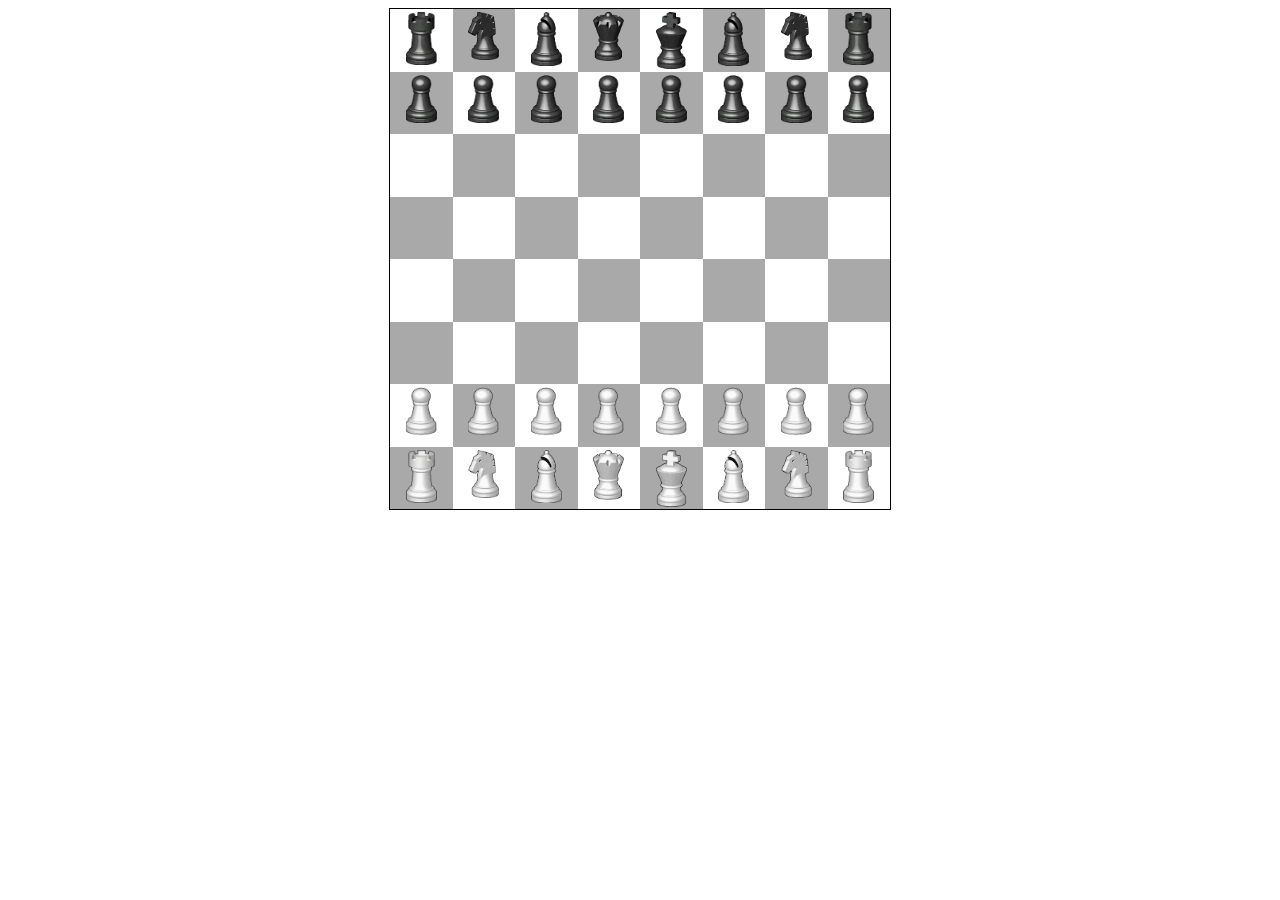
<file: Activities/ChessboardActivity/index.html>
<!DOCTYPE html>
<html lang="en">
<head>
    <meta charset="UTF-8">
    <meta name="viewport" content="width=device-width, initial-scale=1.0">
    <link rel="stylesheet" href="style.css">
    <title>Chessboard</title>
</head>
<body>
    
    <div class="chessboard">
        <div class="cell"><img src="assets/brook.png"></div><div class="cell b"><img src="assets/bknight.png"></div><div class="cell"><img src="assets/bbishop.png"></div><div class="cell b"><img src="assets/bqueen.png"></div>
        <div class="cell"><img src="assets/bking.png"></div><div class="cell b"><img src="assets/bbishop.png"></div><div class="cell"><img src="assets/bknight.png"></div><div class="cell b"><img src="assets/brook.png"></div>

        <div class="cell b"><img src="assets/bpawn.png"></div><div class="cell"><img src="assets/bpawn.png"></div><div class="cell b"><img src="assets/bpawn.png"></div><div class="cell"><img src="assets/bpawn.png"></div>
        <div class="cell b"><img src="assets/bpawn.png"></div><div class="cell"><img src="assets/bpawn.png"></div><div class="cell b"><img src="assets/bpawn.png"></div><div class="cell"><img src="assets/bpawn.png"></div>
        <!---->
        <div class="cell"></div><div class="cell b"></div><div class="cell"></div><div class="cell b"></div>
        <div class="cell"></div><div class="cell b"></div><div class="cell"></div><div class="cell b"></div>

        <div class="cell b"></div><div class="cell"></div><div class="cell b"></div><div class="cell"></div>
        <div class="cell b"></div><div class="cell"></div><div class="cell b"></div><div class="cell"></div>

        <div class="cell"></div><div class="cell b"></div><div class="cell"></div><div class="cell b"></div>
        <div class="cell"></div><div class="cell b"></div><div class="cell"></div><div class="cell b"></div>

        <div class="cell b"></div><div class="cell"></div><div class="cell b"></div><div class="cell"></div>
        <div class="cell b"></div><div class="cell"></div><div class="cell b"></div><div class="cell"></div>
        <!---->
        <div class="cell"><img src="assets/wpawn.png"></div><div class="cell b"><img src="assets/wpawn.png"></div><div class="cell"><img src="assets/wpawn.png"></div><div class="cell b"><img src="assets/wpawn.png"></div>
        <div class="cell"><img src="assets/wpawn.png"></div><div class="cell b"><img src="assets/wpawn.png"></div><div class="cell"><img src="assets/wpawn.png"></div><div class="cell b"><img src="assets/wpawn.png"></div>

        <div class="cell b"><img src="assets/wrook.png"></div><div class="cell"><img src="assets/wknight.png"></div><div class="cell b"><img src="assets/wbishop.png"></div><div class="cell"><img src="assets/wqueen.png"></div>
        <div class="cell b"><img src="assets/wking.png"></div><div class="cell"><img src="assets/wbishop.png"></div><div class="cell b"><img src="assets/wknight.png"></div><div class="cell"><img src="assets/wrook.png"></div>

    </div>

</body>
</html>
</file>
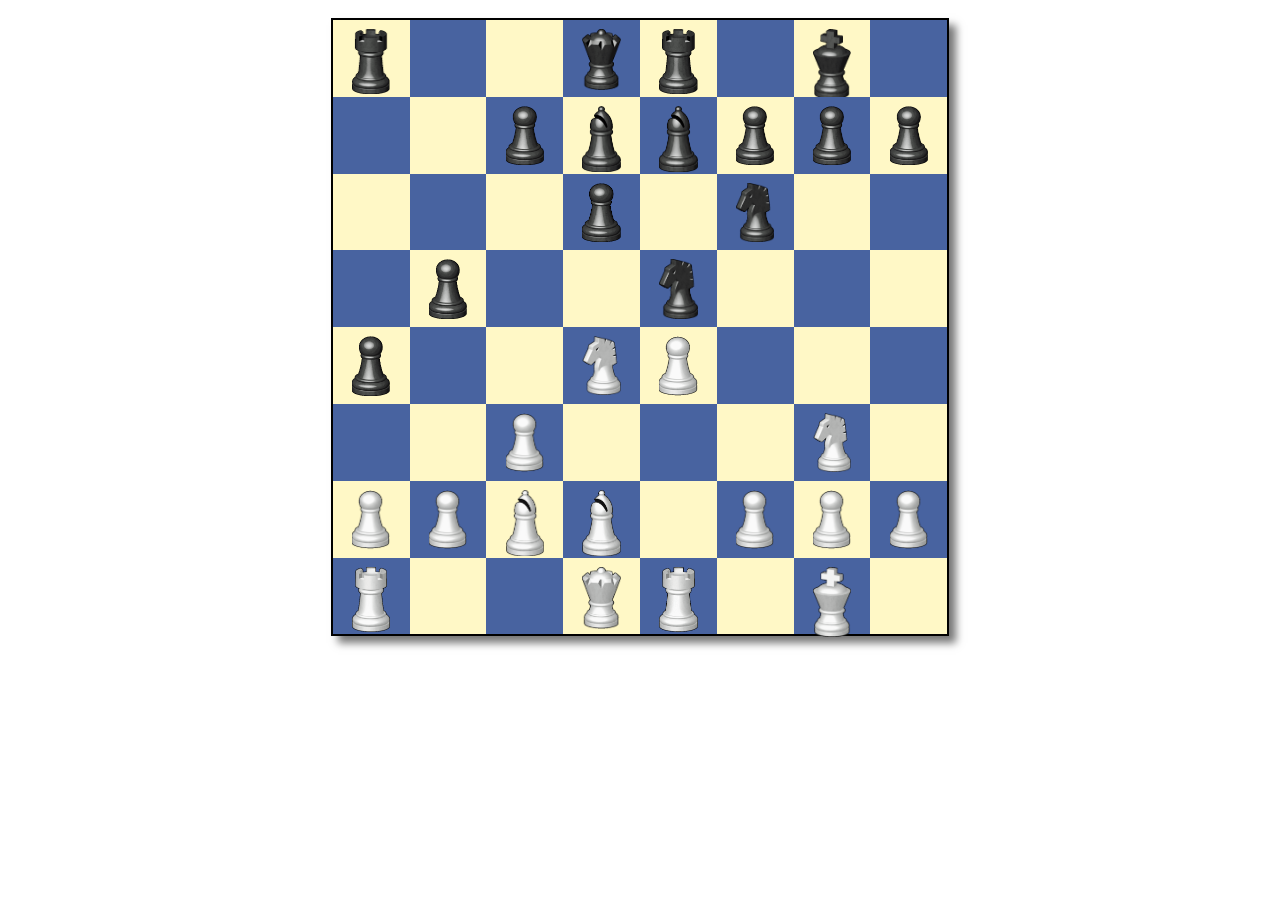
<file: Activities/GridChessboardActivity/index.html>
<!DOCTYPE html>
<html lang="en">
<head>
    <meta charset="UTF-8">
    <meta name="viewport" content="width=device-width, initial-scale=1.0">
    <link rel="stylesheet" href="style.css">
    <title>Chessboard</title>
</head>
<body>
    
    <div class="chessboard">
        <div class="cell"><img src="assets/brook.png"></div><div class="cell b"></div><div class="cell"></div><div class="cell b"><img src="assets/bqueen.png"></div>
        <div class="cell"><img src="assets/brook.png"></div><div class="cell b"></div><div class="cell"><img src="assets/bking.png"></div><div class="cell b"></div>

        <div class="cell b"></div><div class="cell"></div><div class="cell b"><img src="assets/bpawn.png"></div><div class="cell"><img src="assets/bbishop.png"></div>
        <div class="cell b"><img src="assets/bbishop.png"></div><div class="cell"><img src="assets/bpawn.png"></div><div class="cell b"><img src="assets/bpawn.png"></div><div class="cell"><img src="assets/bpawn.png"></div>
        <!---->
        <div class="cell"></div><div class="cell b"></div><div class="cell"></div><div class="cell b"><img src="assets/bpawn.png"></div>
        <div class="cell"></div><div class="cell b"><img src="assets/bknight.png"></div><div class="cell"></div><div class="cell b"></div>

        <div class="cell b"></div><div class="cell"><img src="assets/bpawn.png"></div><div class="cell b"></div><div class="cell"></div>
        <div class="cell b"><img src="assets/bknight.png"></div><div class="cell"></div><div class="cell b"></div><div class="cell"></div>

        <div class="cell"><img src="assets/bpawn.png"></div><div class="cell b"></div><div class="cell"></div><div class="cell b"><img src="assets/wknight.png"></div>
        <div class="cell"><img src="assets/wpawn.png"></div><div class="cell b"></div><div class="cell"></div><div class="cell b"></div>

        <div class="cell b"></div><div class="cell"></div><div class="cell b"><img src="assets/wpawn.png"></div><div class="cell"></div>
        <div class="cell b"></div><div class="cell"></div><div class="cell b"><img src="assets/wknight.png"></div><div class="cell"></div>
        <!---->
        <div class="cell"><img src="assets/wpawn.png"></div><div class="cell b"><img src="assets/wpawn.png"></div><div class="cell"><img src="assets/wbishop.png"></div><div class="cell b"><img src="assets/wbishop.png"></div>
        <div class="cell"></div><div class="cell b"><img src="assets/wpawn.png"></div><div class="cell"><img src="assets/wpawn.png"></div><div class="cell b"><img src="assets/wpawn.png"></div>

        <div class="cell b"><img src="assets/wrook.png"></div><div class="cell"></div><div class="cell b"></div><div class="cell"><img src="assets/wqueen.png"></div>
        <div class="cell b"><img src="assets/wrook.png"></div><div class="cell"></div><div class="cell b"><img src="assets/wking.png"></div><div class="cell"></div>

    </div>

</body>
</html>
</file>
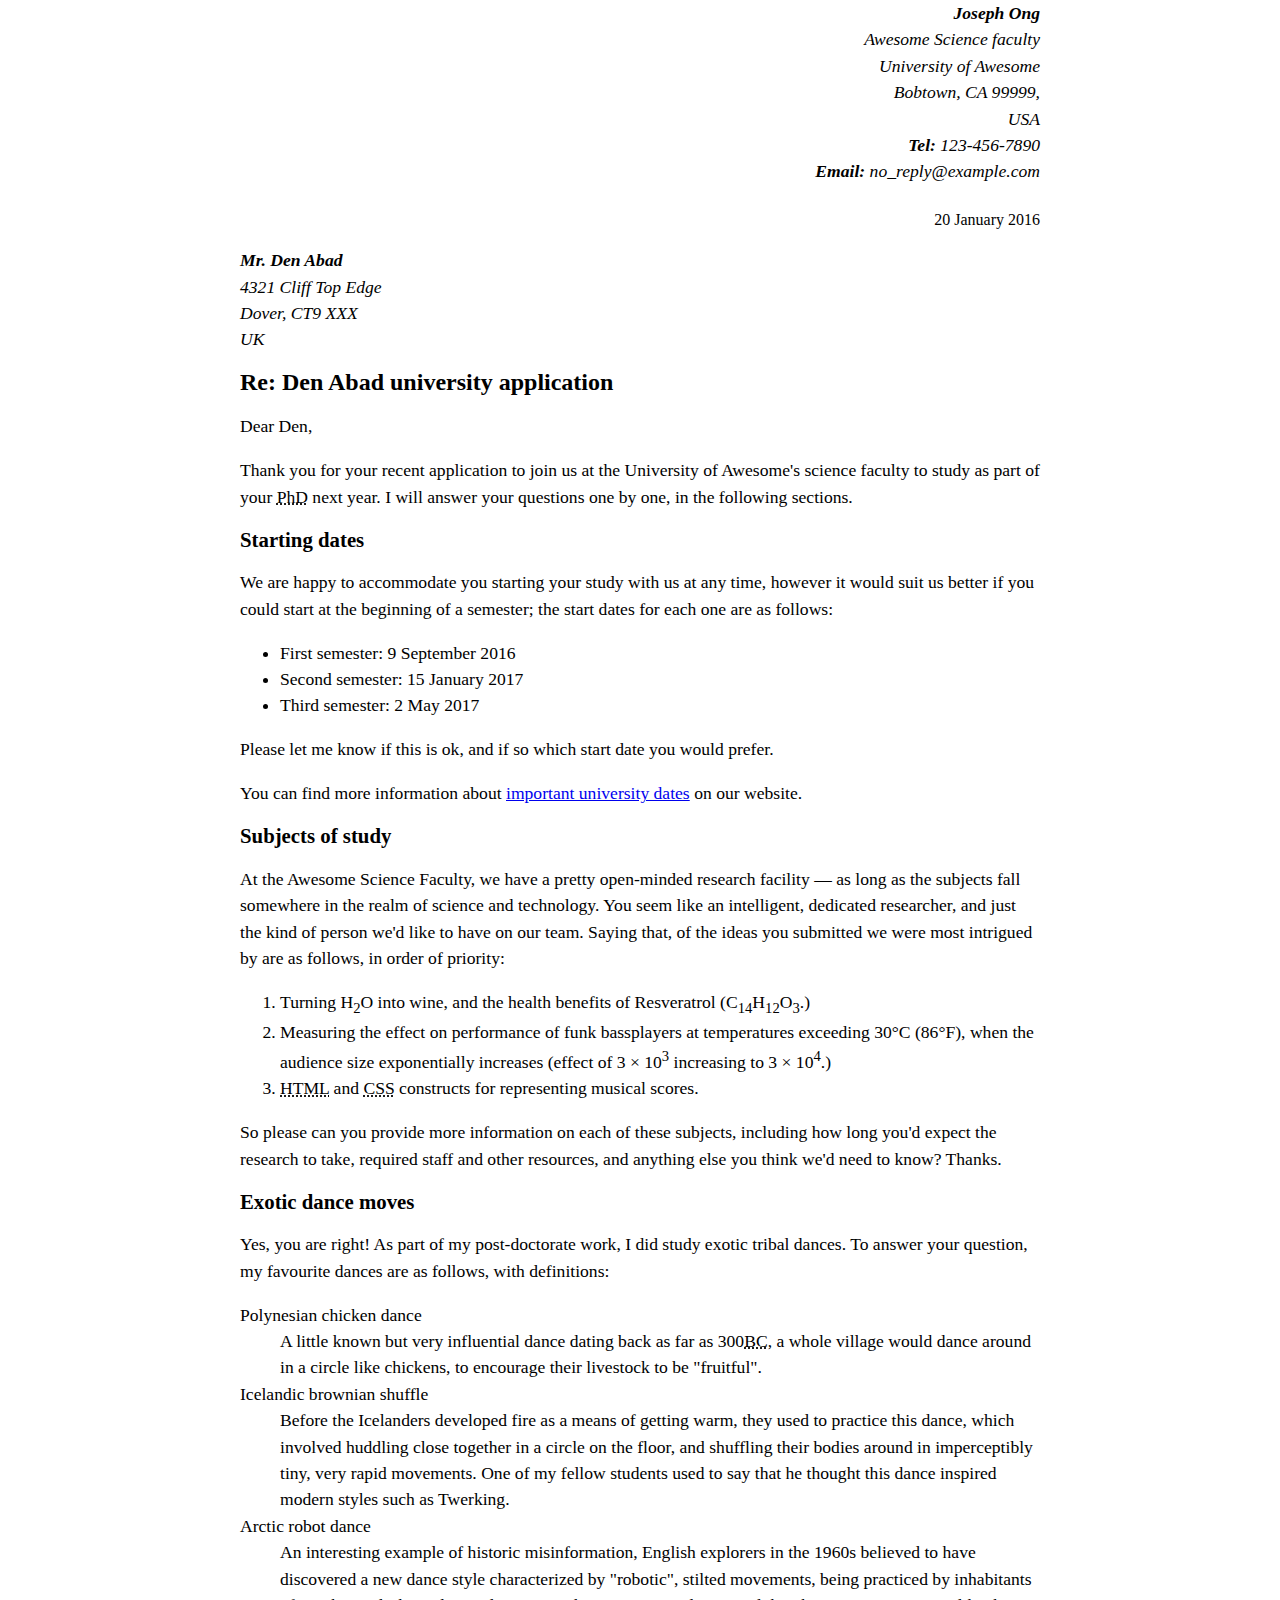
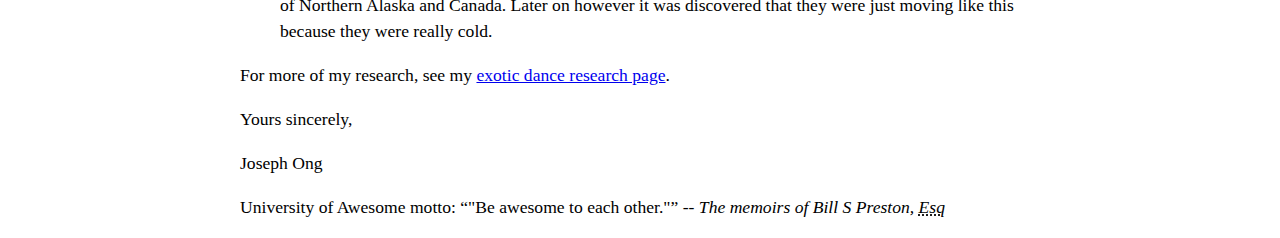
<file: Activities/LetterActivity/index.html>
<!DOCTYPE html>
<html>
<head>
    <meta charset="UTF-8">
    <meta name="author" content="Joseph Ong">
    <style>
        body {
        max-width: 800px;
        margin: 0 auto;
        }

        .sender-column {
        text-align: right;
        }

        time.sender-column{
            display:block;
        }

        h1 {
        font-size: 1.5em;
        }

        h2 {
        font-size: 1.3em;
        }

        p,ul,ol,dl,address {
        font-size: 1.1em;
        }

        p, li, dd, dt, address {
        line-height: 1.5;
        }       
    </style>
</head>
<body>
    <address class="sender-column">
        <strong>Joseph Ong</strong><br>
        Awesome Science faculty<br>
        University of Awesome<br>
        Bobtown, CA 99999,<br>
        USA<br>
        <strong>Tel:</strong> 123-456-7890<br>
        <strong>Email:</strong> no_reply@example.com<br><br>
    </address>
    <time class="sender-column" date-time="2016-01-20">20 January 2016</time><br>
    
    <address>
        <strong>Mr. Den Abad</strong><br>
        4321 Cliff Top Edge<br>
        Dover, CT9 XXX<br>
        UK
    </address>

    <h1>Re: Den Abad university application</h1>
    
    <p>Dear Den,</p>

    <p>Thank you for your recent application to join us at the University of Awesome's science faculty to study as part of your <abbr title="Doctor of Philosophy">PhD</abbr> next year. I will answer your questions one by one, in the following sections.</p>
    
    <h2>Starting dates</h2>

    <p>We are happy to accommodate you starting your study with us at any time, however it would suit us better if you could start at the beginning of a semester; the start dates for each one are as follows:</p>

    <ul>
        <li>First semester: <time date-time="2016-09-09">9 September 2016</time></li>
        <li>Second semester: <time date-time="2016-01-15">15 January 2017</time></li>
        <li>Third semester: <time date-time="2016-05-02">2 May 2017</time></li>
    </ul>
    <p>Please let me know if this is ok, and if so which start date you would prefer.</p>

    <p>You can find more information about <a href="http://example.com">important university dates</a> on our website.</p>
    

    <h2>Subjects of study</h2>

    <p>At the Awesome Science Faculty, we have a pretty open-minded research facility — as long as the subjects fall somewhere in the realm of science and technology. You seem like an intelligent, dedicated researcher, and just the kind of person we'd like to have on our team. Saying that, of the ideas you submitted we were most intrigued by are as follows, in order of priority:</p>
    <ol>
        <li>Turning H<sub>2</sub>O into wine, and the health benefits of Resveratrol (C<sub>14</sub>H<sub>12</sub>O<sub>3</sub>.)</li>
        <li>Measuring the effect on performance of funk bassplayers at temperatures exceeding 30°C (86°F), when the audience size exponentially increases (effect of 3 × 10<sup>3</sup> increasing to 3 × 10<sup>4</sup>.)</li>
        <li><abbr title="Hypertext Markup Language">HTML</abbr> and <abbr title="Cascading Style Sheets">CSS</abbr> constructs for representing musical scores.</li>
    </ol>
    <p>So please can you provide more information on each of these subjects, including how long you'd expect the research to take, required staff and other resources, and anything else you think we'd need to know? Thanks.</p>


    <h2>Exotic dance moves</h2>

    <p>Yes, you are right! As part of my post-doctorate work, I did study exotic tribal dances. To answer your question, my favourite dances are as follows, with definitions:</p>
    <dl>
        <dt>Polynesian chicken dance</dt>
            <dd>A little known but very influential dance dating back as far as 300<abbr title="Before Christ">BC</abbr>, a whole village would dance around in a circle like chickens, to encourage their livestock to be "fruitful".</dd>
        <dt>Icelandic brownian shuffle</dt>
            <dd>Before the Icelanders developed fire as a means of getting warm, they used to practice this dance, which involved huddling close together in a circle on the floor, and shuffling their bodies around in imperceptibly tiny, very rapid movements. One of my fellow students used to say that he thought this dance inspired modern styles such as Twerking.</dd>
        <dt>Arctic robot dance</dt>
            <dd>An interesting example of historic misinformation, English explorers in the 1960s believed to have discovered a new dance style characterized by "robotic", stilted movements, being practiced by inhabitants of Northern Alaska and Canada. Later on however it was discovered that they were just moving like this because they were really cold.</dd>
    </dl>
    <p>For more of my research, see my <a href="http://example.com">exotic dance research page</a>.</p>

    <p>Yours sincerely,</p>
    <p>Joseph Ong</p>

    <p>University of Awesome motto: <q>"Be awesome to each other."</q> -- <cite>The memoirs of Bill S Preston, <abbr title="Esquire">Esq</abbr></cite></p>

</body>
</html>
</file>
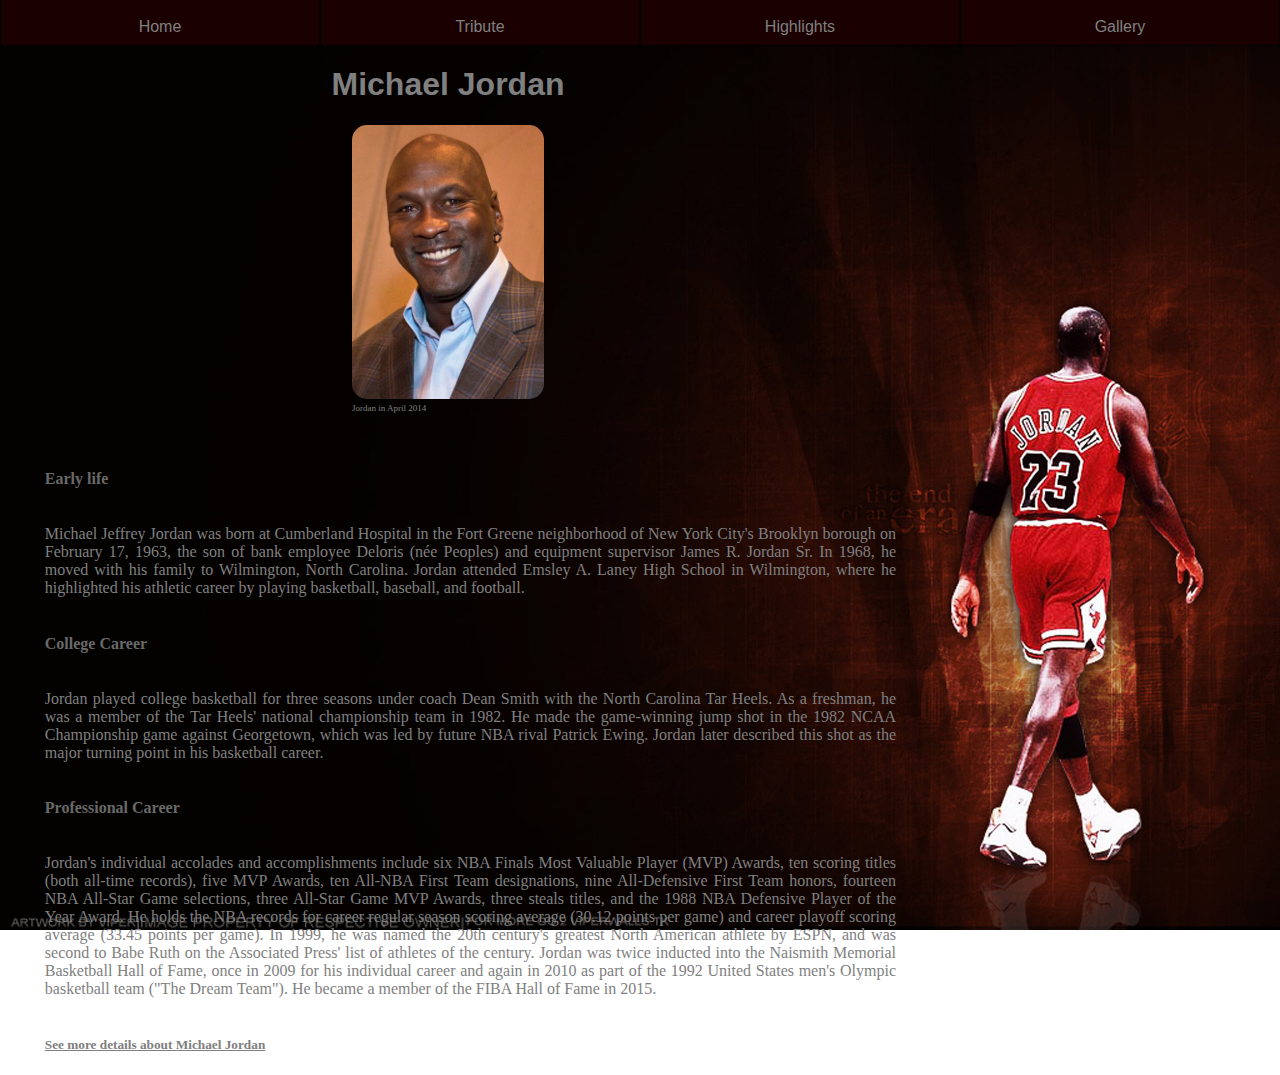
<file: Activities/TributeActivity/index.html>
<!DOCTYPE html>
<html lang="en">
<head>
    <meta charset="UTF-8">
    <meta name="viewport" content="width=device-width, initial-scale=1.0">
    <link rel="stylesheet" href="style.css">
    <title>Tribute</title>
</head>
<body>
    <nav>
        <ul id="MainMenu">
            <li><a href="#">Home</a></li>
            <li><a href="#">Tribute</a></li>
            <li><a href="#">Highlights</a></li>
            <li><a href="#">Gallery</a></li>
        </ul>
    </nav>
    <!-- <span>hello</span> -->
    <!-- <section id="portrait-background">
        <img id="img-portrait" src="assets/portrait.jpg">
    </section> -->

    <main id="main">
        
        <section id="tribute-head">
            <header id="title"><h1>Michael Jordan</h1></header>
            <div id="img-div">
                <figure>
                    <img id="image" src="assets/profile.jpg">
                    <figcaption id="image-caption">Jordan in April 2014</figcaption>
                </figure>
            </div>
        </section><br><br>
        <section id="tribute-info">
            <h4>Early life</h4>
            <p>Michael Jeffrey Jordan was born at Cumberland Hospital in the Fort Greene neighborhood of New York City's Brooklyn borough on February 17, 1963, the son of bank employee Deloris (née Peoples) and equipment supervisor James R. Jordan Sr. In 1968, he moved with his family to Wilmington, North Carolina. Jordan attended Emsley A. Laney High School in Wilmington, where he highlighted his athletic career by playing basketball, baseball, and football.</p>
            <h4>College Career</h4>
            <p>Jordan played college basketball for three seasons under coach Dean Smith with the North Carolina Tar Heels. As a freshman, he was a member of the Tar Heels' national championship team in 1982.
                He made the game-winning jump shot in the 1982 NCAA Championship game against Georgetown, which was led by future NBA rival Patrick Ewing. Jordan later described this shot as the major turning point in his basketball career.
            </p>
            <h4>Professional Career</h4>
            <p>Jordan's individual accolades and accomplishments include six NBA Finals Most Valuable Player (MVP) Awards, ten scoring titles (both all-time records), five MVP Awards, ten All-NBA First Team designations, nine All-Defensive First Team honors, fourteen NBA All-Star Game selections, three All-Star Game MVP Awards, three steals titles, and the 1988 NBA Defensive Player of the Year Award. He holds the NBA records for career regular season scoring average (30.12 points per game) and career playoff scoring average (33.45 points per game). In 1999, he was named the 20th century's greatest North American athlete by ESPN, and was second to Babe Ruth on the Associated Press' list of athletes of the century. Jordan was twice inducted into the Naismith Memorial Basketball Hall of Fame, once in 2009 for his individual career and again in 2010 as part of the 1992 United States men's Olympic basketball team ("The Dream Team"). He became a member of the FIBA Hall of Fame in 2015.</p>

            <h5><a href="https://en.wikipedia.org/wiki/Michael_Jordan" id="tribute-link" target="_blank">See more details about Michael Jordan</a></h5>
        </section>
    </main>
    <footer></footer>
</body>
</html>
</file>
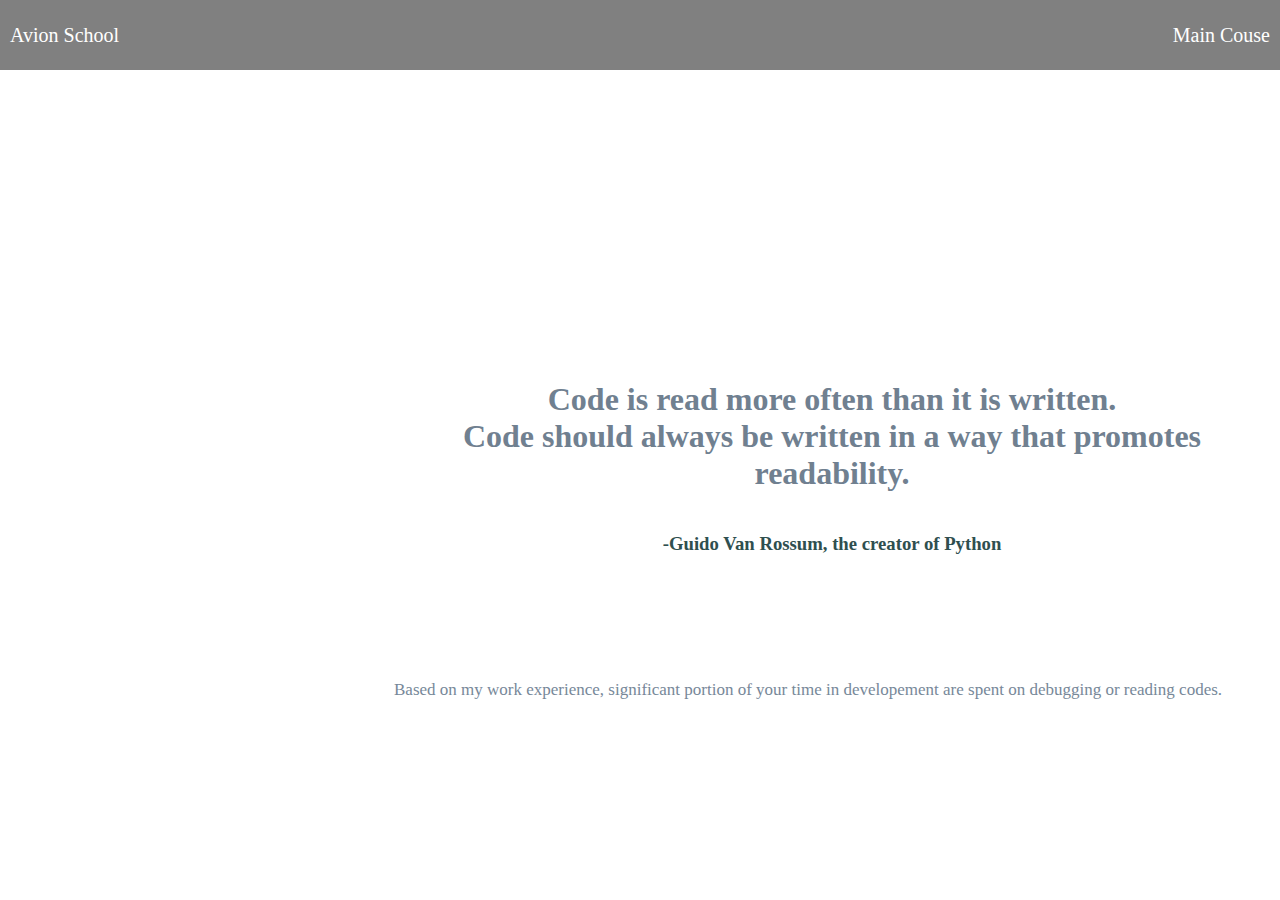
<file: Homework_W1D1/homework.html>
<!-- In this file you will complete the homework found in the homework-readme.md file -->
<html>
    <head>
        <title>Day1 Homework</title>
        <link rel="stylesheet" href="styles.css">
    </head>

    <body>
        <div id="Header">
            <div id="HeaderAssets">
              <span>Main Couse</span>
              <!-- <img src="./assets/avionwhite.png" /> -->
              <span>Avion School</span>
            </div>
          </div>
        <div class="divClass">
            <h1>Code is read more often than it is written.<br>Code should always be written in a way that promotes readability.</h1>
            <h3>-Guido Van Rossum, the creator of Python </h3>
            <div id="explanation">Based on my work experience, significant portion of your time in developement are spent on debugging or reading codes.</div>
        </div>
        <!-- <div class="divClass">
            <span id="spanId">Japanese ramen is one of my favorite foods.</span>
            <p>One of my favorite restaurant <a href="https://momentgroup.ph/brands/show/manam"> Manam</a></p>
        </div> -->
        
    </body>
</html>
</file>
<file: Activities/ChessboardActivity/style.css>
.chessboard {
    display:flex;
    flex-direction: row;
    flex-wrap: wrap;
    width: 500px;
    height: 500px;
    border:1px black solid;
    /* margin-top:15vh; */
    padding:0;
    margin:0 auto;
}

.cell{
    width: 12.5%;
    height:12.5%;
    background-color: white;
    margin:auto;
    text-align: center;
}
.b{
    background-color: darkgrey;
}

img{
    z-index: 200;
    width: 50%;
    height:auto;
    margin-top:3px;
    /* max-width:100%; */
}
</file>
<file: Activities/GridChessboardActivity/style.css>
.chessboard {
    display:grid;
    grid-gap: 0;
    grid-template-columns: repeat(8, [col] 6vw);
    grid-template-rows: repeat(8, [row] 6vw);
    width: 48vw;
    justify-content: center;
    align-content: center;
    margin: 0 auto;        
    border:2px black solid;
    box-shadow: 7px 7px 8px #777;
    margin-top:2vh;
}

.cell{
    background-color: #FFF8C6;
    text-align: center;
    padding-top: 1vh;
    text-align: center;    
}
.b{
    background-color: #4863A0;
}

img{
    z-index: 200;
    width: 50%;
    height:auto;
    /* max-width:100%; */
}
</file>
<file: Activities/TributeActivity/style.css>
html, body {
    width: 100%;
    height: 100%;
    padding: 0;
    margin: 0;
}

body {
    color:grey;
    /* display:flex;
    flex-direction: column;
    align-content: center;
    justify-content: center; */
    padding:0;
    /* height:100vh;
    width:100vw; */
    background-image: url("assets/background.jpg"); 

    /* Full height */
    max-height: 100vh; 
    max-width: 100vw;

    /* Center and scale the image nicely */
    background-position: center;
    background-repeat: no-repeat;
    background-size: cover;
    background-attachment: fixed;
    background-position: center center;
}

ol,ul {
	list-style: none;
}

nav {
    background-color:#1a0000;
    height:5%;
    margin:0;
}

figure{
    margin:0;
    width:15vw;
}

a:link{
    color:gray;
}

a:visited{
    color:gray;
}

a:hover{
    color:lightgray;
}

h4{
    color:dimgrey;
}

p{
    text-align: justify;
}

#MainMenu {
	/* margin:5px; */
    width:100%;
    height:100%;
    font-family: sans-serif;
    margin-top:0;
    display: flex;
    align-items: center;
    justify-content: center;
    padding:0;
}
#MainMenu li {
    display:block;
    height:100%;
	width:25%;
    float:left;
    text-align: center;
	border:1px solid #000;
}

#MainMenu a {
	display:block;
	padding:2vh;
	text-decoration:none;
	
	color:gray;
}

#MainMenu a:hover {
	background-color:#330000;
	color:#fff;
}

#main{
    position: relative;
    /* border: 10px solid #4CAF50; */
    width:70vw
}

#tribute-head{
    display:flex;
    justify-content: center;
    align-items: center;
    flex-direction: column;
    width:70vw;
    /* border: 5px solid orange; */
}
#title{
    font-family: 'Lucida Sans', Verdana, sans-serif;
}
#image-div{
    
}

#image{
    border-radius: 15px;
    height:100%;
    width: 100%;
}

#image-caption{
    font-size: 1vh;
}

#tribute-info{
    display:flex;
    justify-content: center;
    align-items: center;
    flex-direction: column;
    padding-left:5%;
    /* padding-right:30%; */
}

#tribute-info h4,h5{
    align-self: flex-start;
}

#portrait-background{
    height:100vh;
    width:100vw;
}

#img-portrait{
    
    width:100%;
    height:auto;
}
</file>
<file: Homework_W1D1/styles.css>
<!--
h1{
    text-align: center;
    color:slategray;
}
h3{
    position: relative;
    right:0px;
    color:darkslategrey;
}
img{
    width:400px;
    height:300px;
}
html{
    height:100%;
}
body{
    background-image:url("https://image.freepik.com/free-photo/white-sand-texture-beach-background_8087-3480.jpg");
    background-size: cover;
    background-repeat: no-repeat;
}
div{
    margin:auto;
}
ul{
    list-style-type: none;
}

#Header{
    display: block;
    width: 100vw;
    height: 70px;
    background-color: grey;

    position: absolute;
    top:0;
    left:0;
  }
  
  #HeaderAssets{
    display: flex;
    align-items: center;
    justify-content: space-between;
    flex-direction: row-reverse;
    padding-left: 30px;
    padding-right: 30px;

    height: 100%;
    padding: 0 10px;
  }
  
  #HeaderAssets span {
    font-size: 20px;
    color: white;
  }

  #explanation{
    position: absolute;
    top:150%;
    left:10px;
    font-size:17px;
    color: lightslategray;
    text-align: center;
  }

  img{
    max-width:100%;
    max-height: 100%;
  }


#thirdDiv{
    height:600px;
    width:500px;
    background-color: gainsboro;
    padding:50px;
    border:1px solid lightgrey;
}
#spanId{
    font-size:18px;
    margin:50px;
}
.divClass{
    position: absolute;
    top:40%;
    left:30%;
    display:flex;
    flex-direction: column;
    justify-content: center;
    align-items: center;
}

-->
</file>
